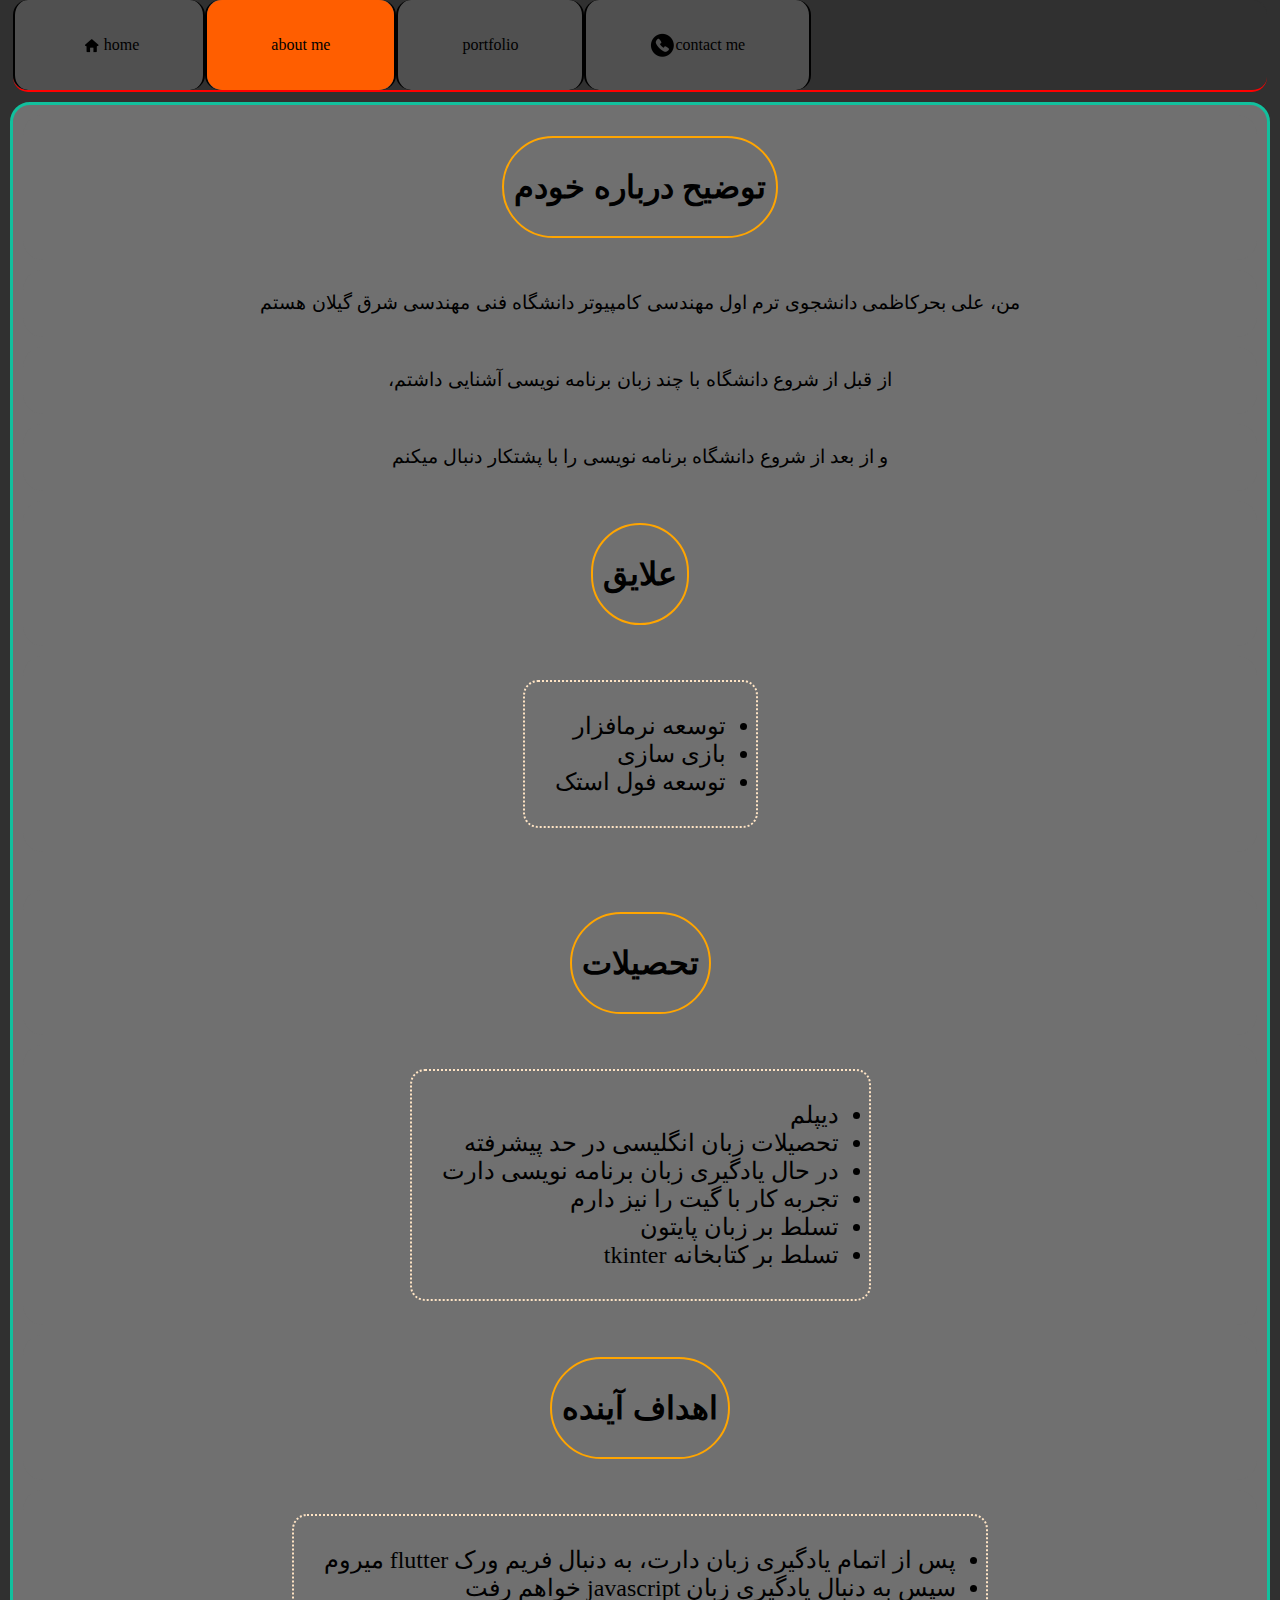
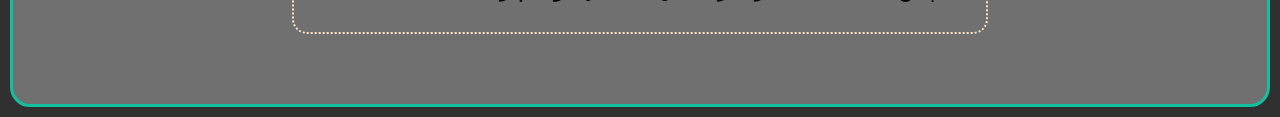
<file: aboutme.html>
<!DOCTYPE html>
<html lang="en">
<head>
    <meta charset="UTF-8">
    <meta name="viewport" content="width=device-width, initial-scale=1.0">
    <title>Document</title>

</head>
<body>
    <nav>
        <ul>
            <li><a href="index.html"><img src="res\home.png" width="25px" height="25px">home</a></li>
            <li><a href="aboutme.html" id="selected_nav">about me</a></li>
            <li><a href="portfolio.html">portfolio</a></li>
            <li><a href="contact.html"><img src="res\phone.png" width="25px" height="25px" style="background-color: transparent;">contact me</a></li>
        </ul>
    </nav>
    <div class="main">
        <div class="centerized"> 
            <h1 class="para title">
                توضیح درباره خودم
            </h1>
        </div>
        <div class="centerized">
            <p class="para" dir="rtl">
                من، علی بحرکاظمی دانشجوی ترم اول مهندسی کامپیوتر دانشگاه فنی مهندسی شرق گیلان هستم
            </p>
        </div>
        <div class="centerized">
            <p class="para" dir="rtl">
                از قبل از شروع دانشگاه با چند زبان برنامه نویسی آشنایی داشتم،
                
            </p>
        </div>
        <div class="centerized">
            <p class="para" dir="rtl">
                و از بعد از شروع دانشگاه برنامه نویسی را با پشتکار دنبال میکنم
            </p>
        </div>
        <div class="centerized">
            <h1 class="para title" dir="rtl">
                علایق
            </h1>
        </div>
        <div class="centerized">
            <ul dir="rtl" style="font-size: x-large;">
                <li>توسعه نرمافزار</li>
                <li>بازی سازی</li>
                <li>توسعه فول استک</li>            
            </ul>
        </div>
        <br>
        <div class="centerized">
            <h1 class="para title" dir="rtl">
                تحصیلات
            </h1>
        </div>
        <div class="centerized">
            <ul dir="rtl" style="font-size: x-large;">
                 <li>دیپلم</li>
                 <li>تحصیلات زبان انگلیسی در حد پیشرفته</li>
                 <li>در حال یادگیری زبان برنامه نویسی دارت</li>
                 <li>تجربه کار با گیت را نیز دارم</li>
                 <li>تسلط بر زبان پایتون</li>
                 <li>تسلط بر کتابخانه tkinter</li>

            </ul>
        </div>
        <div class="centerized">
            <h1 class="para title" dir="rtl">
                اهداف آینده
            </h1>
        </div>
        <div class="centerized">
            <ul dir="rtl" style="font-size: x-large;">
                <li>پس از اتمام یادگیری زبان دارت، به دنبال فریم ورک flutter میروم</li>
                <li>سپس به دنبال یادگیری زبان javascript خواهم رفت</li>
            </ul>
        </div>
        <br><br>
    </div>
</body>
<link rel="stylesheet" href="styles.css">
</html>
</file>
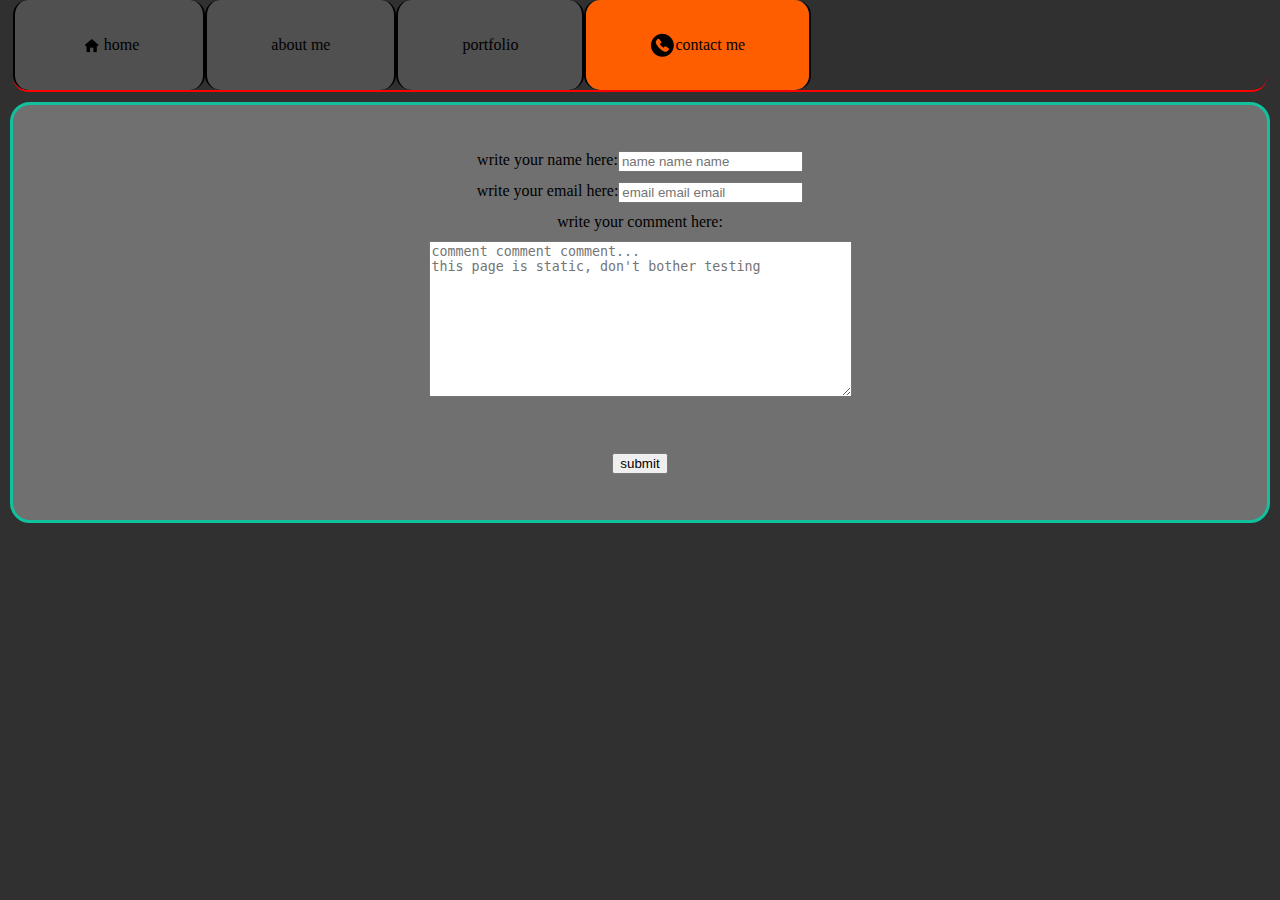
<file: contact.html>
<!DOCTYPE html>
<html lang="en">
<head>
    <meta charset="UTF-8">
    <meta name="viewport" content="width=device-width, initial-scale=1.0">
    <title>Document</title>

</head>
<body>
    <nav>
        <ul>
            <li><a href="index.html"><img src="res\home.png" width="25px" height="25px">home</a></li>
            <li><a href="aboutme.html" >about me</a></li>
            <li><a href="portfolio.html">portfolio</a></li>
            <li><a href="contact.html" id="selected_nav"><img src="res\phone.png" width="25px" height="25px" style="background-color: transparent;">contact me</a></li>
        </ul>
    </nav>
    <div class="main">
        <br><br>
        <form>
        <div class="centerized">
            <label for="naime"> write your name here:</label>
            <input type="text" id="naime" placeholder="name name name" required>
        </div>
        <div class="centerized">
            <label for="eimail">write your email here:</label>
            <input type="email" id="eimail" placeholder="email email email" required>
        </div>
        <div class="centerized">
            write your comment here:
        </div>
        <div class="centerized">
            <textarea id="txt" placeholder=
"comment comment comment... 
this page is static, don't bother testing"
 rows="10" cols="50" required></textarea>
        </div>
        <br><br>
        <div class="centerized">
            <button type="reset" class="pulse"> submit</button>
        </div>
        <br><br>
    </form>
    </div>
</body>
<link rel="stylesheet" href="styles.css">
</html>
</file>
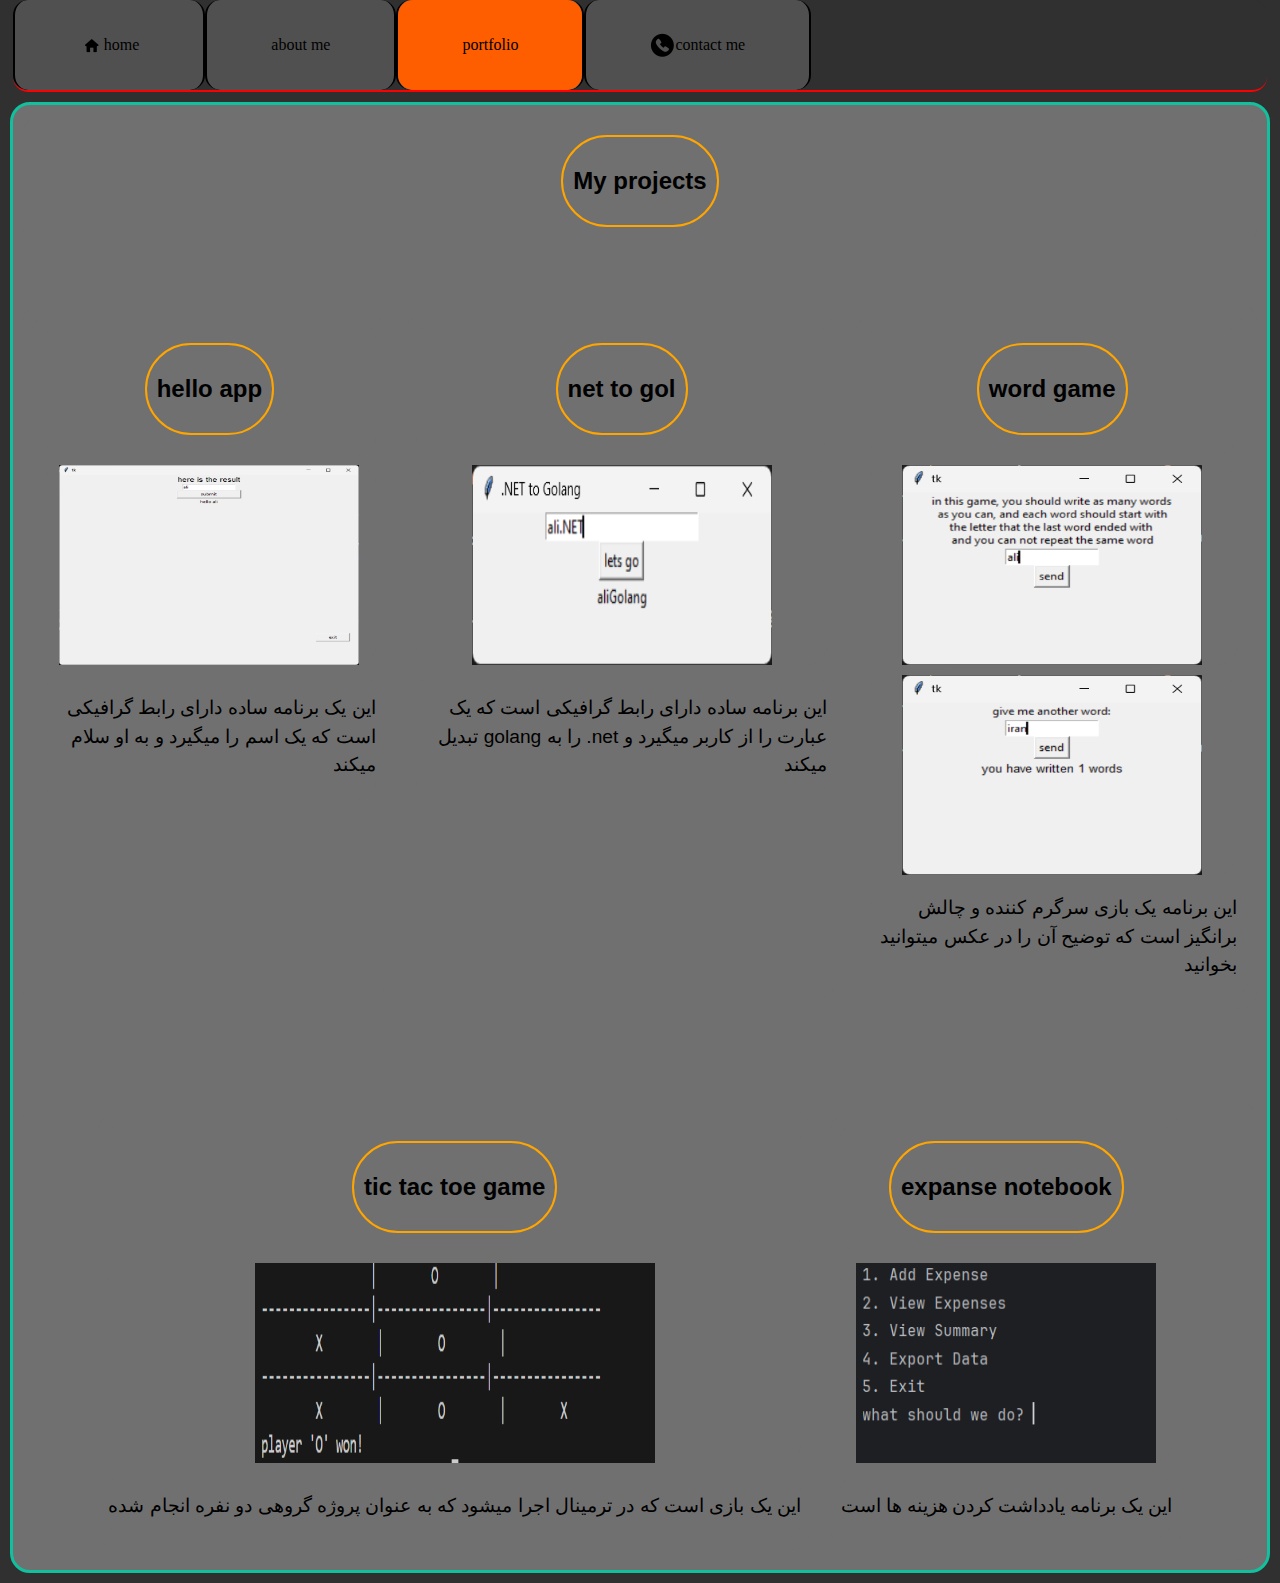
<file: portfolio.html>
<!DOCTYPE html>
<html lang="en">
<head>
    <meta charset="UTF-8">
    <meta name="viewport" content="width=device-width, initial-scale=1.0">
    <title>Document</title>
    
</head>
<body>
    <nav>
        <ul>
            <li><a href="index.html"><img src="res\home.png" width="25px" height="25px">home</a></li>
            <li><a href="aboutme.html" >about me</a></li>
            <li><a href="portfolio.html" id="selected_nav">portfolio</a></li>
            <li><a href="contact.html"><img src="res\phone.png" width="25px" height="25px" style="background-color: transparent;">contact me</a></li>
        </ul>
    </nav>
    <div class="main">
        <div class="centerized con">
            <h2 class="para title">
                My projects
            </h2>
        </div>
        <br><br>
        <div class="holder_type_1">
            <div>

                <div class="centerized con">
                    <h2 class="para title">
                        hello app
                    </h2>
                </div>
                <div class="centerized">
                    <img src="res\namer.png" alt="namer app" class="spec_img">
                </div>
                <div class="centerized">
                    <p dir="rtl" class="para">
                        این یک برنامه ساده دارای رابط گرافیکی است که یک اسم را میگیرد و به او سلام میکند 
                    </p>
                </div>
            </div>
            <br>
            <div>
                <div class="centerized con">
                    <h2 class="para title">
                        net to gol
                    </h2>
                </div>
                <div class="centerized">
                    <img src="res\net.png" alt="net" class="spec_img">
                </div>
                <div class="centerized">
                    <p dir="rtl" class="para">
                        این برنامه ساده دارای رابط گرافیکی است که یک عبارت را از کاربر میگیرد و net. را به golang تبدیل میکند
                    </p>
                </div>
            </div>
            <br>
            <div>
                <div class="centerized con">
                    <h2 class="para title">word game</h2>
                </div>
                <div class="centerized">
                    <img src="res/wordgame_1.png" alt="" class="spec_img">
                </div>
                <div class="centerized">
                    <img src="res/wordgame_2.png" alt="" class="spec_img">
                </div>
                <div>
                    <p class="para" dir="rtl">
                        این برنامه یک بازی سرگرم کننده و چالش برانگیز است که توضیح آن را در عکس میتوانید بخوانید
                    </p>
                </div>
            </div>        
        </div>
        
        <br><br><br><br>
        <div class="holder_type_1">
            <div>
                <div class="centerized con">
                    <h2 class="para title">
                        tic tac toe game
                    </h2>
                </div>
                <div class="centerized">
                    <img src="res/tic tac.png" alt="" class="spec_img2">
                </div>
                <div class="centerized">
                    <p class="para" dir="rtl">
                        این یک بازی است که در ترمینال اجرا میشود که به عنوان پروژه گروهی دو نفره انجام شده  
                    </p>
                </div>
            </div>
            <br>
            <div>
                <div class="centerized con">
                    <h2 class="para title">
                        expanse notebook
                    </h2>
                </div>
                <div class="centerized">
                    <img src="res/exp.png" alt="" class="spec_img">
                </div>
                <div class="centerized">
                    <p dir="rtl">
                        این یک برنامه یادداشت کردن هزینه ها است
                    </p>
                </div>
            </div>
        </div>
        
    </div>
</body>
<link rel="stylesheet" href="styles.css">
</html>
</file>
<file: styles.css>
body {
    background-color: #303030;
    margin: 0;
    padding: 0;
}


nav {
    width: 98vw;
    background-color: #303030;
    height: 5vh;
    display: flex;
    justify-content: flex-start;
    margin: 0;
    padding: 0;
    position:sticky;
    top: 0px;
    border-bottom: 3px solid green;
    border-radius: 15px;
    left: 1%;
    
    
}

@media (min-width: 1024px) {
    nav {
        height: 10vh;
        border-bottom: 2px solid red;
}}

nav ul {
    display: flex;
    list-style: none;
    margin: 0;
    padding: 0 0 0 0;
    align-items: center;

}

nav li { 
    background-color: #505050;
    height: 100%;
    display: flex;
    justify-content: flex; 
    align-items: center;    
    border-right: 2px solid black;
    border-left: 2px solid black;
    border-radius: 15px;

}





nav a {
    color: black;
    height: 100%;
    text-decoration: none;
    padding: 1px 2vw 1px 2vw;
    display: flex;
    justify-content: center; 
    align-items: center;
    border-radius: 15px;
}


@media (min-width:485px){
    nav a {
        padding: 0px 5vw 0px 5vw;
    }
    
}


nav a:hover {
    background-color: rgb(19, 169, 14);
}

@media (min-width:1024px) {
    nav a:hover {
        background-color: rgb(255, 153, 0);
    }   
}

#selected_nav{
    background-color: greenyellow;
}

@media (min-width:1024px) {
    #selected_nav{
    background-color: rgb(255, 94, 0);
}}

div{
    
    justify-content: center;
    margin: 10px;
    background-color: #707070;
    border-radius: 20px
}

div h1 {
    display: flex;
    justify-content: center;
}
p{
    display: flex;
    justify-content: center;
    font-size: larger;
    width:100%;
    line-height: 1.5;
}
#image_holder{
    display: flex;
    justify-content: center;
}


#image_holder img{
    width:200px;
     height:150px;
}



@media (min-width:1024px){
    #image_holder img{
        width:400px;
         height:300px;
    }   
}



.centerized{
    display: flex;
}

.para{
    font-family: 'Gill Sans', 'Gill Sans MT', Calibri, 'Trebuchet MS', sans-serif;
}

.holder_type_1{
    display: inline;
    
}

@media (min-width: 1250px){
    .holder_type_1{
        display: flex;
        justify-content: center;
    }
}

.spec_img{
    width: 250px;
    height: 175px;
}
.spec_img2{
    width: 275px;
    height: 175px;
}

@media (min-width:500px){
    .spec_img{
        width: 300px;
        height: 200px;
    }
    .spec_img2{
        width: 400px;
        height: 200px;
    }
}

@media (min-width:800px){
    .spec_img{
        width: 500px;
        height: 350px;
    }
    .spec_img2{
        width: 650px;
        height: 350px;
    }
}
@media (min-width:1250px){
    .spec_img{
        width: 300px;
        height: 200px;
    }
    .spec_img2{
        width: 400px;
        height: 200px;
    }
}

.con{
    text-align: center;   
}
.title{
    display: inline;
    border: 2px solid greenyellow;
    padding: 10px;
    border-radius: 9999px;
}

@media (min-width:600px){
.title{
    border: 2px solid orange;
    padding: 30px 10px 30px 10px;
}}


div ul{
    border: 2px dotted bisque;
    padding: 30px;
    border-radius: 15px;
}

.main {
    border: #11c09d solid 3px;
}
</file>
